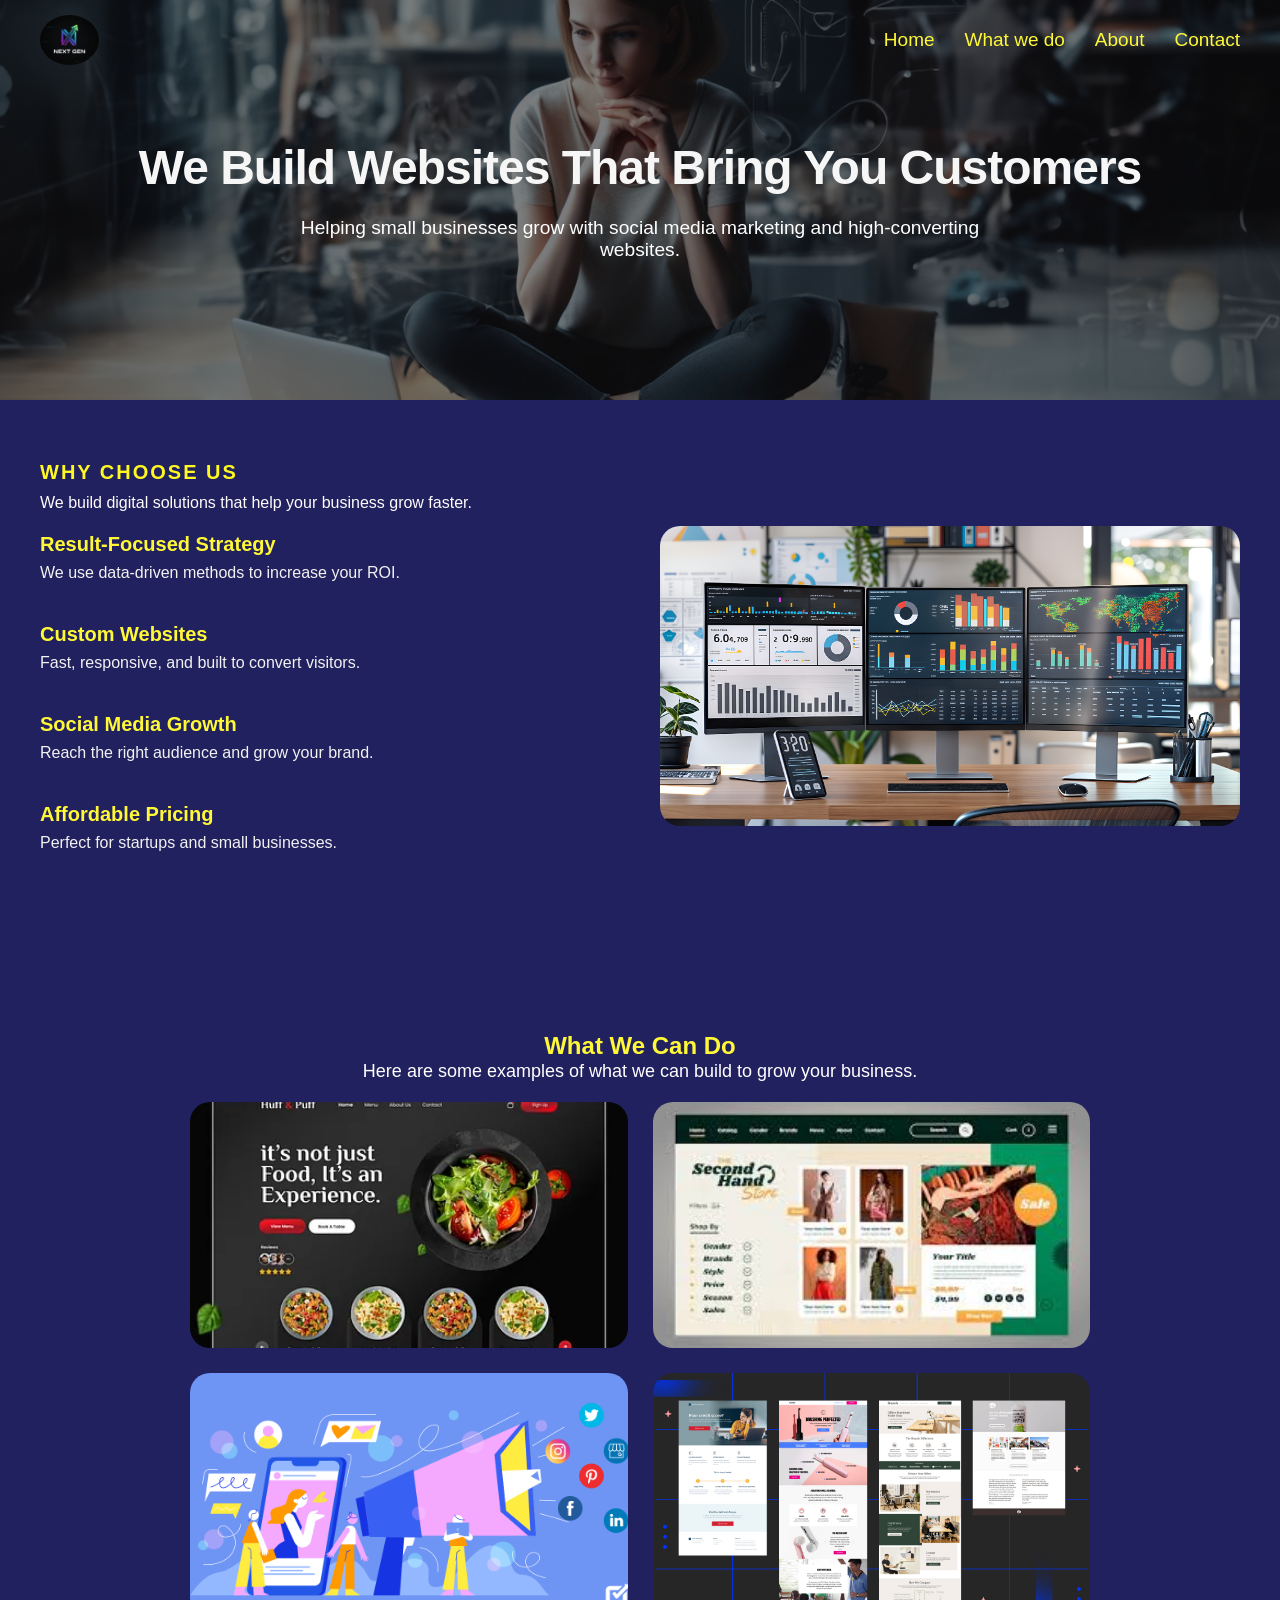
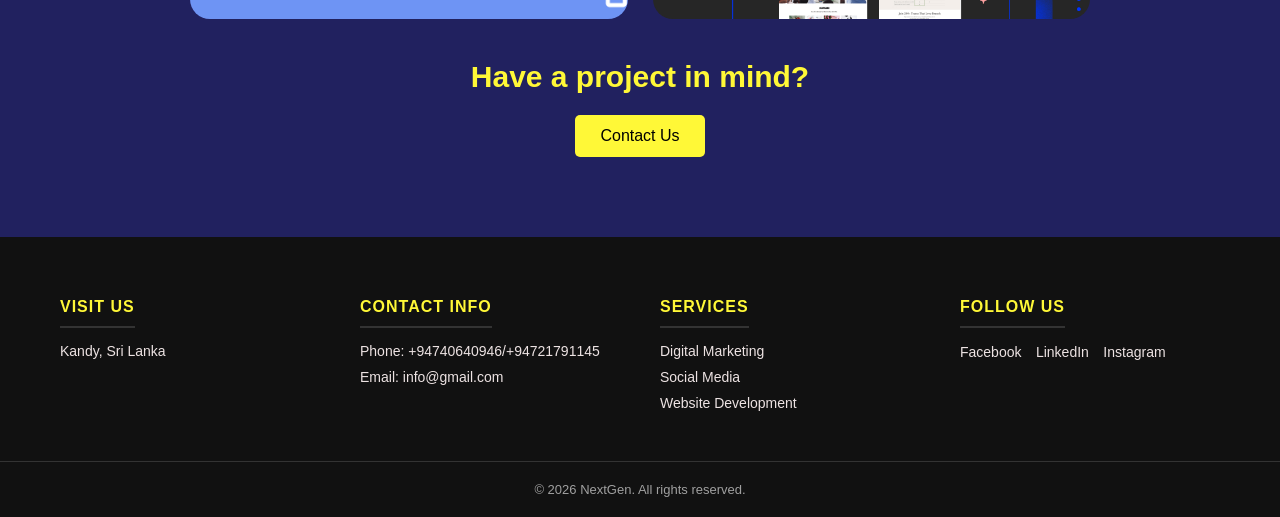
<file: index.html>
<!DOCTYPE html>
<html lang="en">
<head>
    <meta charset="UTF-8">
    <meta name="viewport" content="width=device-width, initial-scale=1.0">
    <title>NextGEn</title>
    <link rel="icon" type="image/x-icon" href="images/logo.jpg">
    <link rel="stylesheet" href="styles/index.css">
</head>
<body>
    
        <!-- Header -->
        <header>
                <nav>
                    <a href="index.html" class="logo">
                        <img src="images/logo.jpg" alt="logoIMG">
                    </a>

                <div class="nav-links">
                    <a href="index.html">Home</a>
                    <a href="wedo.html">What we do</a>
                    <a href="about.html">About</a>
                    <a href="contact.html">Contact</a>
                </div>

                <!-- Hamburger -->
                <div class="hamburger" id="hamburger">
                    <span></span>
                    <span></span>
                    <span></span>
                </div>

                </nav>
        </header>


        <!-- HERO SECTION -->

        <section class="hero">
            <div class="hero-content">
                <h1>We Build Websites That Bring You Customers</h1>
                <p>Helping small businesses grow with social media marketing and high-converting websites.</p>
            </div>
        </section>


        <!-- Features -->
        
        <section class="features">
            <div class="features-container">

                <!-- Left Side -->
                <div class="features-left">
                    <h2>Why Choose Us</h2>
                    <p>We build digital solutions that help your business grow faster.</p>
                
                    <div class="feature">
                        <h3>Result-Focused Strategy</h3>
                        <p>We use data-driven methods to increase your ROI.</p>
                    </div>

                    <div class="feature">
                        <h3>Custom Websites</h3>
                        <p>Fast, responsive, and built to convert visitors.</p>
                    </div>

                    <div class="feature">
                <h3>Social Media Growth</h3>
                <p>Reach the right audience and grow your brand.</p>
            </div>

            <div class="feature">
                <h3>Affordable Pricing</h3>
                <p>Perfect for startups and small businesses.</p>
            </div>
            </div>
            <!-- Right Side -->

            <div class="features-right">
            <img src="images/1.png" class="active">
            <img src="images/2.png">
            <img src="images/3.png">
            <img src="images/4.png">

        </div>
            </div>
        </section>


        <!-- Work Section -->
        <section class="work">
            <div class="work-container">
                <h2>What We Can Do</h2>
                <p>Here are some examples of what we can build to grow your business.</p>
                
                <div class="work-grid">

                    <div class="work-card">
                        <img src="images/static/1.webp">
                        <div class="work-overlay">
                            <h3>Restaurant Website</h3>
                            <p>Online menu + booking system</p>
                        </div>
                    </div>

                    <div class="work-card">
                        <img src="images/static/2.jfif">
                            <div class="work-overlay">
                                <h3>E-commerce Store</h3>
                                <p>Product-focused design</p>
                            </div>
                    </div>
                    <div class="work-card">
                        <img src="images/static/3.png">
                            <div class="work-overlay">
                            <h3>Social Media Campaign</h3>
                            <p>Brand growth strategy</p>
                        </div>
                    </div>

                    <div class="work-card">
                <img src="images/static/4.jpg">
                <div class="work-overlay">
                    <h3>Landing Page</h3>
                    <p>High-converting design</p>
                </div>
            </div>
        </div>


        <!-- CTA -->
        <div class="work-cta">
            <h3>Have a project in mind?</h3>
            <a href="contact.html" class="btn-primary">Contact Us</a>
        </div>
            </div>
        </section>







                    
                    <!-- Footer -->
                    <footer class="footer">
                <div class="footer-container">

                    <div class="footer-section">
                        <h3>Visit Us</h3>
                        <p>Kandy, Sri Lanka</p>
                    </div>

                    <div class="footer-section">
                        <h3>Contact Info</h3>
                        <p>Phone: +94740640946/+94721791145</p>
                        <p>Email: info@gmail.com</p>
                    </div>

                    <div class="footer-section">
                        <h3>Services</h3>
                        <p>Digital Marketing</p>
                        <p>Social Media</p>
                        <p>Website Development</p>

                    </div>

                    <div class="footer-section">
                        <h3>Follow Us</h3>
                        <div class="social-links">
                            <a href="">Facebook</a>
                            <a href="#">LinkedIn</a>
                            <a href="#">Instagram</a>
                        </div>
                    </div>

                </div>

                <div class="footer-bottom">
                    <p>© 2026 NextGen. All rights reserved.</p>
                </div>
            </footer>
    
        <script src="index.js" defer></script>
</body>
</html>
</file>
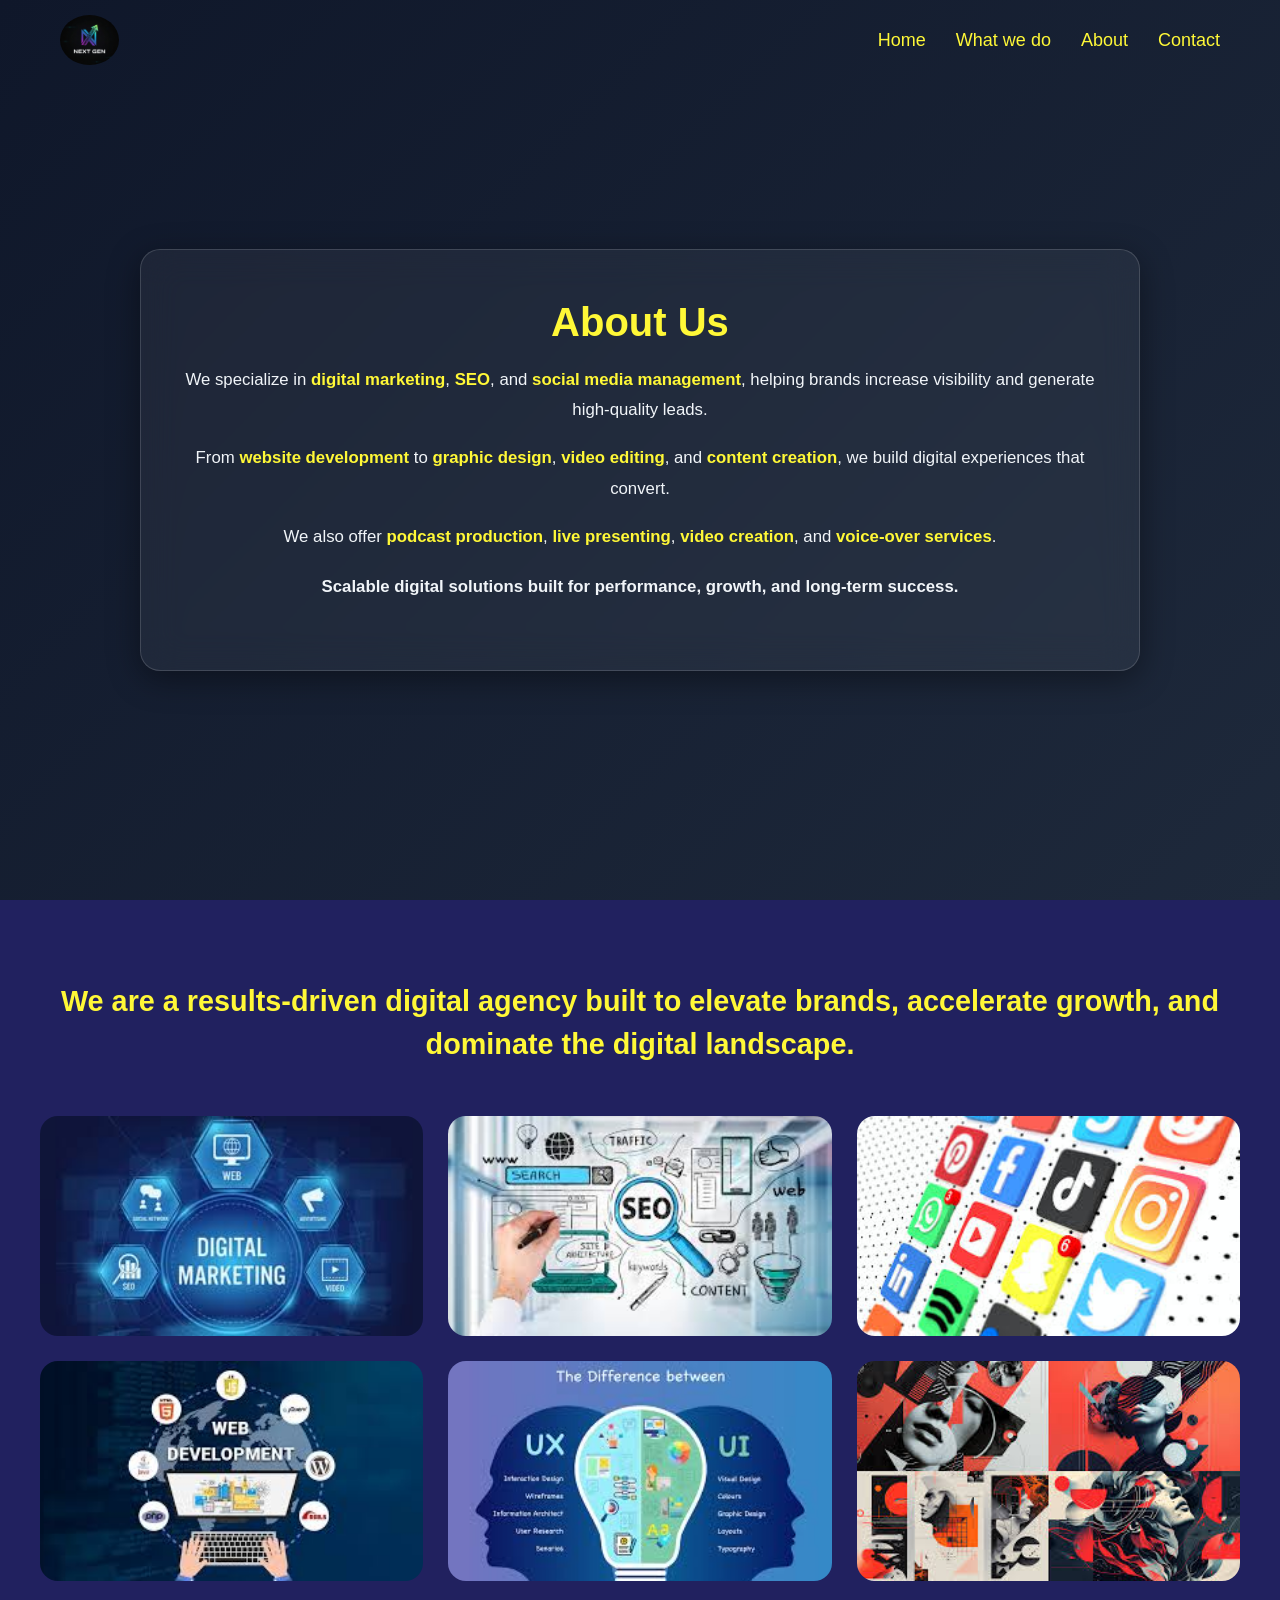
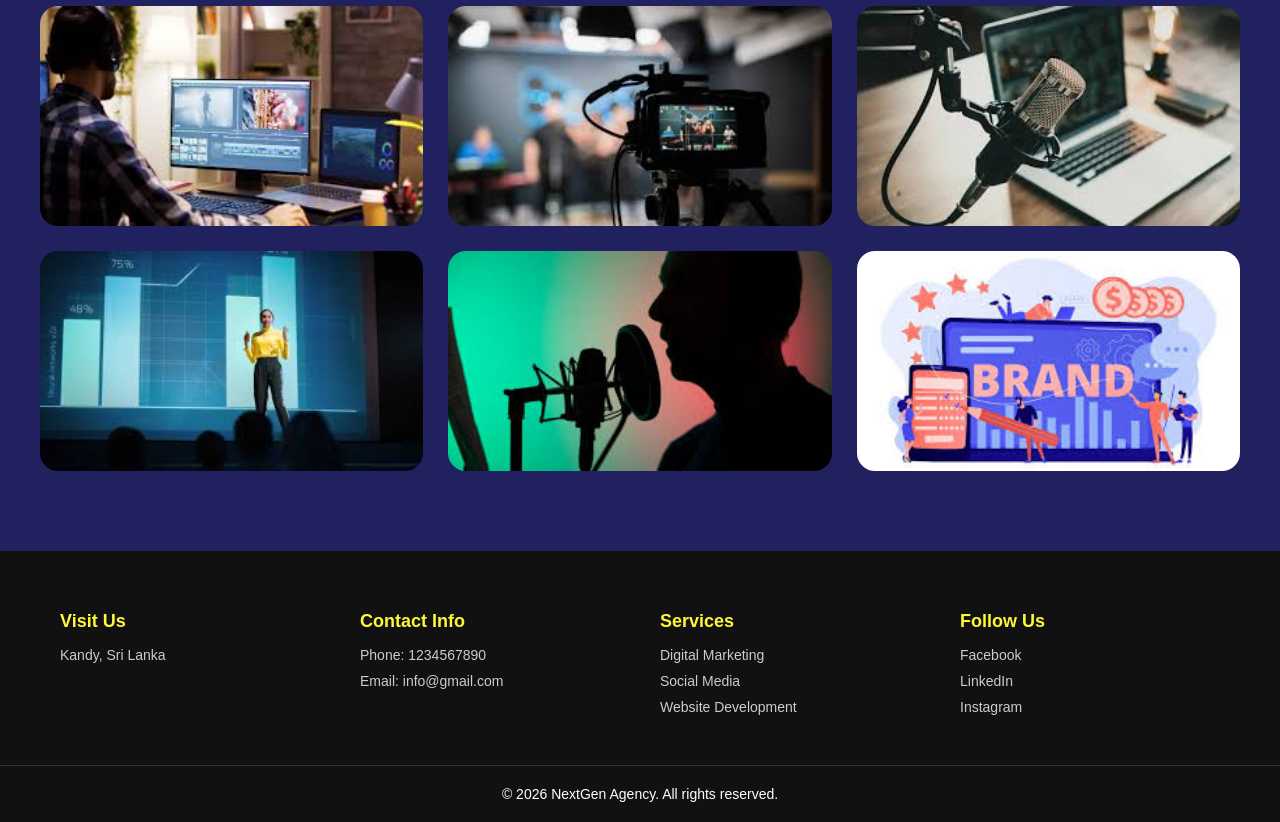
<file: about.html>
<!DOCTYPE html>
<html lang="en">
<head>
    <meta charset="UTF-8">
    <meta name="viewport" content="width=device-width, initial-scale=1.0">
    <title>About</title>
    <link rel="icon" type="image/x-icon" href="images/logo.jpg">
    <link rel="stylesheet" href="styles/about.css">
</head>
<body>
    

        <header>
            <nav>
                 <a href="index.html" class="logo">
                        <img src="images/logo.jpg" alt="logoIMG">
                </a>

                <div class="nav-links">
                    <a href="index.html">Home</a>
                    <a href="wedo.html">What we do</a>
                    <a href="about.html">About</a>
                    <a href="contact.html">Contact</a>
                </div>

                <div class="hamburger" id="hamburger">
                    <span></span>
                    <span></span>
                    <span></span>
                </div>

            </nav>
        </header>

        <!-- Who are we -->
    <section class="description">
    <div class="container">
        <div class="glass-card">
            <h2>About Us</h2>

            <!-- <p>
                We are a results-driven digital agency built to elevate brands, accelerate growth, and dominate the digital landscape.
                Our approach combines data-driven strategy, premium creative execution, and performance-focused marketing.
            </p> -->

            <p>
                We specialize in <strong>digital marketing</strong>, <strong>SEO</strong>, and 
                <strong>social media management</strong>, helping brands increase visibility and generate high-quality leads.
            </p>

            <p>
                From <strong>website development</strong> to <strong>graphic design</strong>, 
                <strong>video editing</strong>, and <strong>content creation</strong>, we build digital experiences that convert.
            </p>

            <p>
                We also offer <strong>podcast production</strong>, <strong>live presenting</strong>, 
                <strong>video creation</strong>, and <strong>voice-over services</strong>.
            </p>

            <p class="highlight">
                Scalable digital solutions built for performance, growth, and long-term success.
            </p>
        </div>
    </div>
</section>


<section class="services-section">
    <div class="services-container">

        <h2 class="section-title">
            We are a results-driven digital agency built to elevate brands, accelerate growth, and dominate the digital landscape.
        </h2>

        <div class="services-grid">

            <!-- 12 CARDS -->
            <!-- Repeat structure -->

            <div class="service-card">
                <img src="images/about/1.jfif" alt="">
                <div class="overlay">
                    <h3>Digital Marketing</h3>
                    <p>Performance-driven campaigns designed to scale your brand reach and conversions.</p>
                </div>
            </div>

            <div class="service-card">
                <img src="images/about/2.jfif" alt="">
                <div class="overlay">
                    <h3>SEO Optimization</h3>
                    <p>Rank higher, drive organic traffic, and dominate search engine visibility.</p>
                </div>
            </div>

            <div class="service-card">
                <img src="images/about/3.jfif" alt="">
                <div class="overlay">
                    <h3>Social Media</h3>
                    <p>Strategic content and engagement to build loyal communities.</p>
                </div>
            </div>

            <div class="service-card">
                <img src="images/about/4.jfif" alt="">
                <div class="overlay">
                    <h3>Web Development</h3>
                    <p>Modern, scalable websites optimized for performance and UX.</p>
                </div>
            </div>

            <div class="service-card">
                <img src="images/about/5.jfif" alt="">
                <div class="overlay">
                    <h3>UI/UX Design</h3>
                    <p>Design experiences that convert users into customers.</p>
                </div>
            </div>

            <div class="service-card">
                <img src="images/about/6.jfif" alt="">
                <div class="overlay">
                    <h3>Graphic Design</h3>
                    <p>Premium visuals that strengthen brand identity.</p>
                </div>
            </div>

            <div class="service-card">
                <img src="images/about/7.jfif" alt="">
                <div class="overlay">
                    <h3>Video Editing</h3>
                    <p>High-quality edits that capture attention and tell stories.</p>
                </div>
            </div>

            <div class="service-card">
                <img src="images/about/8.jfif" alt="">
                <div class="overlay">
                    <h3>Content Creation</h3>
                    <p>Engaging content tailored to your audience and brand voice.</p>
                </div>
            </div>

            <div class="service-card">
                <img src="images/about/9.jfif" alt="">
                <div class="overlay">
                    <h3>Podcast Production</h3>
                    <p>Professional audio production to amplify your voice.</p>
                </div>
            </div>

            <div class="service-card">
                <img src="images/about/10.jfif" alt="">
                <div class="overlay">
                    <h3>Live Presenting</h3>
                    <p>Deliver impactful live experiences and brand messaging.</p>
                </div>
            </div>

            <div class="service-card">
                <img src="images/about/11.jfif" alt="">
                <div class="overlay">
                    <h3>Voice Over</h3>
                    <p>Clear, professional voice solutions for media and ads.</p>
                </div>
            </div>

            <div class="service-card">
                <img src="images/about/12.jfif" alt="">
                <div class="overlay">
                    <h3>Brand Strategy</h3>
                    <p>Data-backed strategies for long-term business growth.</p>
                </div>
            </div>

        </div>
    </div>
</section>









     <!-- Footer -->
                    <footer class="footer">
                <div class="footer-container">

                    <div class="footer-section">
                        <h3>Visit Us</h3>
                        <p>Kandy, Sri Lanka</p>
                    </div>

                    <div class="footer-section">
                        <h3>Contact Info</h3>
                        <p>Phone: 1234567890</p>
                        <p>Email: info@gmail.com</p>
                    </div>

                    <div class="footer-section">
                        <h3>Services</h3>
                        <p>Digital Marketing</p>
                        <p>Social Media</p>
                        <p>Website Development</p>
                    </div>

                    <div class="footer-section">
                        <h3>Follow Us</h3>
                        <div class="social-links">
                            <a href="#">Facebook</a>
                            <a href="#">LinkedIn</a>
                            <a href="#">Instagram</a>
                        </div>
                    </div>

                </div>

                <div class="footer-bottom">
                    <p>© 2026 NextGen Agency. All rights reserved.</p>
                </div>
            </footer>


            <script src="index.js"></script>
</body>
</html>
</file>
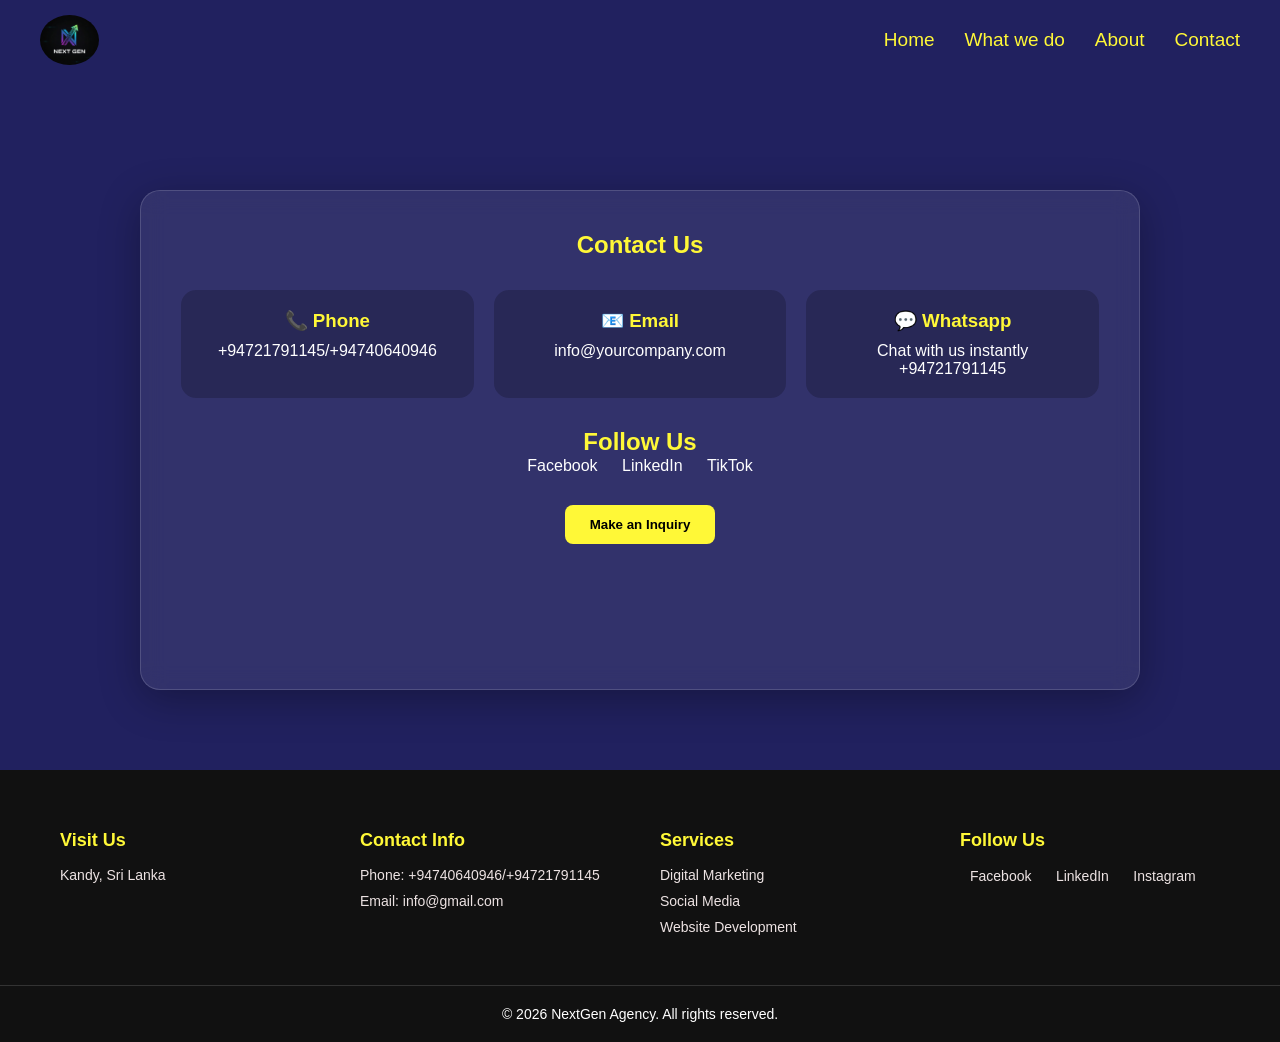
<file: contact.html>
<!DOCTYPE html>
<html lang="en">
<head>
    <meta charset="UTF-8">
    <meta name="viewport" content="width=device-width, initial-scale=1.0">
    <title>Contact</title>
    <link rel="icon" type="image/x-icon" href="images/logo.jpg">
    <link rel="stylesheet" href="styles/contact.css">
</head>
<body>

    <!-- Header -->
        <header>
                <nav>
                    <a href="index.html" class="logo">
                        <img src="images/logo.jpg" alt="logoIMG">
                    </a>

                <div class="nav-links">
                    <a href="index.html">Home</a>
                    <a href="wedo.html">What we do</a>
                    <a href="about.html">About</a>
                    <a href="contact.html">Contact</a>
                </div>

                <!-- Hamburger -->
                <div class="hamburger" id="hamburger">
                    <span></span>
                    <span></span>
                    <span></span>
                </div>

                </nav>
        </header>

        

<!-- Contact Section -->
<section class="contact-section">
    <div class="contact-glass">

        <h1>Contact Us</h1>

        <div class="contact-grid">

            <div class="contact-card">
                <h3>📞 Phone</h3>
                <p> +94721791145/+94740640946</p>
            </div>

            <div class="contact-card">
                <h3>📧 Email</h3>
                <p>info@yourcompany.com</p>
            </div>

            <div class="contact-card">
                <h3>💬 Whatsapp</h3>
                <p>Chat with us instantly +94721791145</p>
            </div>

        </div>

        <div class="social-media">
            <h2>Follow Us</h2>
            <div class="social-links">
                <a href="#">Facebook</a>
                <a href="#">LinkedIn</a>
                <a href="#">TikTok</a>
            </div>
        </div>

        <button class="inquiry-btn" id="openFormBtn">
            Make an Inquiry
        </button>

    </div>
</section>

<!-- FORM MODAL (hidden by default) -->
<section class="contact-form" id="formModal">
    <div class="form-container">
        <div class="form-content">
            <span class="close-btn" id="closeFormBtn">&times;</span>
            <h2>Make An Inquiry</h2>

            <form class="form">
                <label>Full Name</label>
                <input type="text" placeholder="Your name" id="fullname">

                <label>Email</label>
                <input type="email" placeholder="example@gmail.com" id="email">

                <label>Phone</label>
                <input type="text" placeholder="07X XXX XXXX" id="number">

                <label>Message</label>
                <textarea placeholder="Type your message..." id="message"></textarea>

                <button type="submit">Submit</button>
            </form>
        </div>
    </div>
</section>










        
                    <!-- Footer -->
                    <footer class="footer">
                <div class="footer-container">

                    <div class="footer-section">
                        <h3>Visit Us</h3>
                        <p>Kandy, Sri Lanka</p>
                    </div>

                    <div class="footer-section">
                        <h3>Contact Info</h3>
                        <p>Phone: +94740640946/+94721791145</p>
                        <p>Email: info@gmail.com</p>
                    </div>

                    <div class="footer-section">
                        <h3>Services</h3>
                        <p>Digital Marketing</p>
                        <p>Social Media</p>
                        <p>Website Development</p>
                    </div>

                    <div class="footer-section">
                        <h3>Follow Us</h3>
                        <div class="social-links">
                            <a href="#">Facebook</a>
                            <a href="#">LinkedIn</a>
                            <a href="#">Instagram</a>
                        </div>
                    </div>

                </div>

                <div class="footer-bottom">
                    <p>© 2026 NextGen Agency. All rights reserved.</p>
                </div>
            </footer>



    

    <script src="index.js"></script>

</body>
</html>
</file>
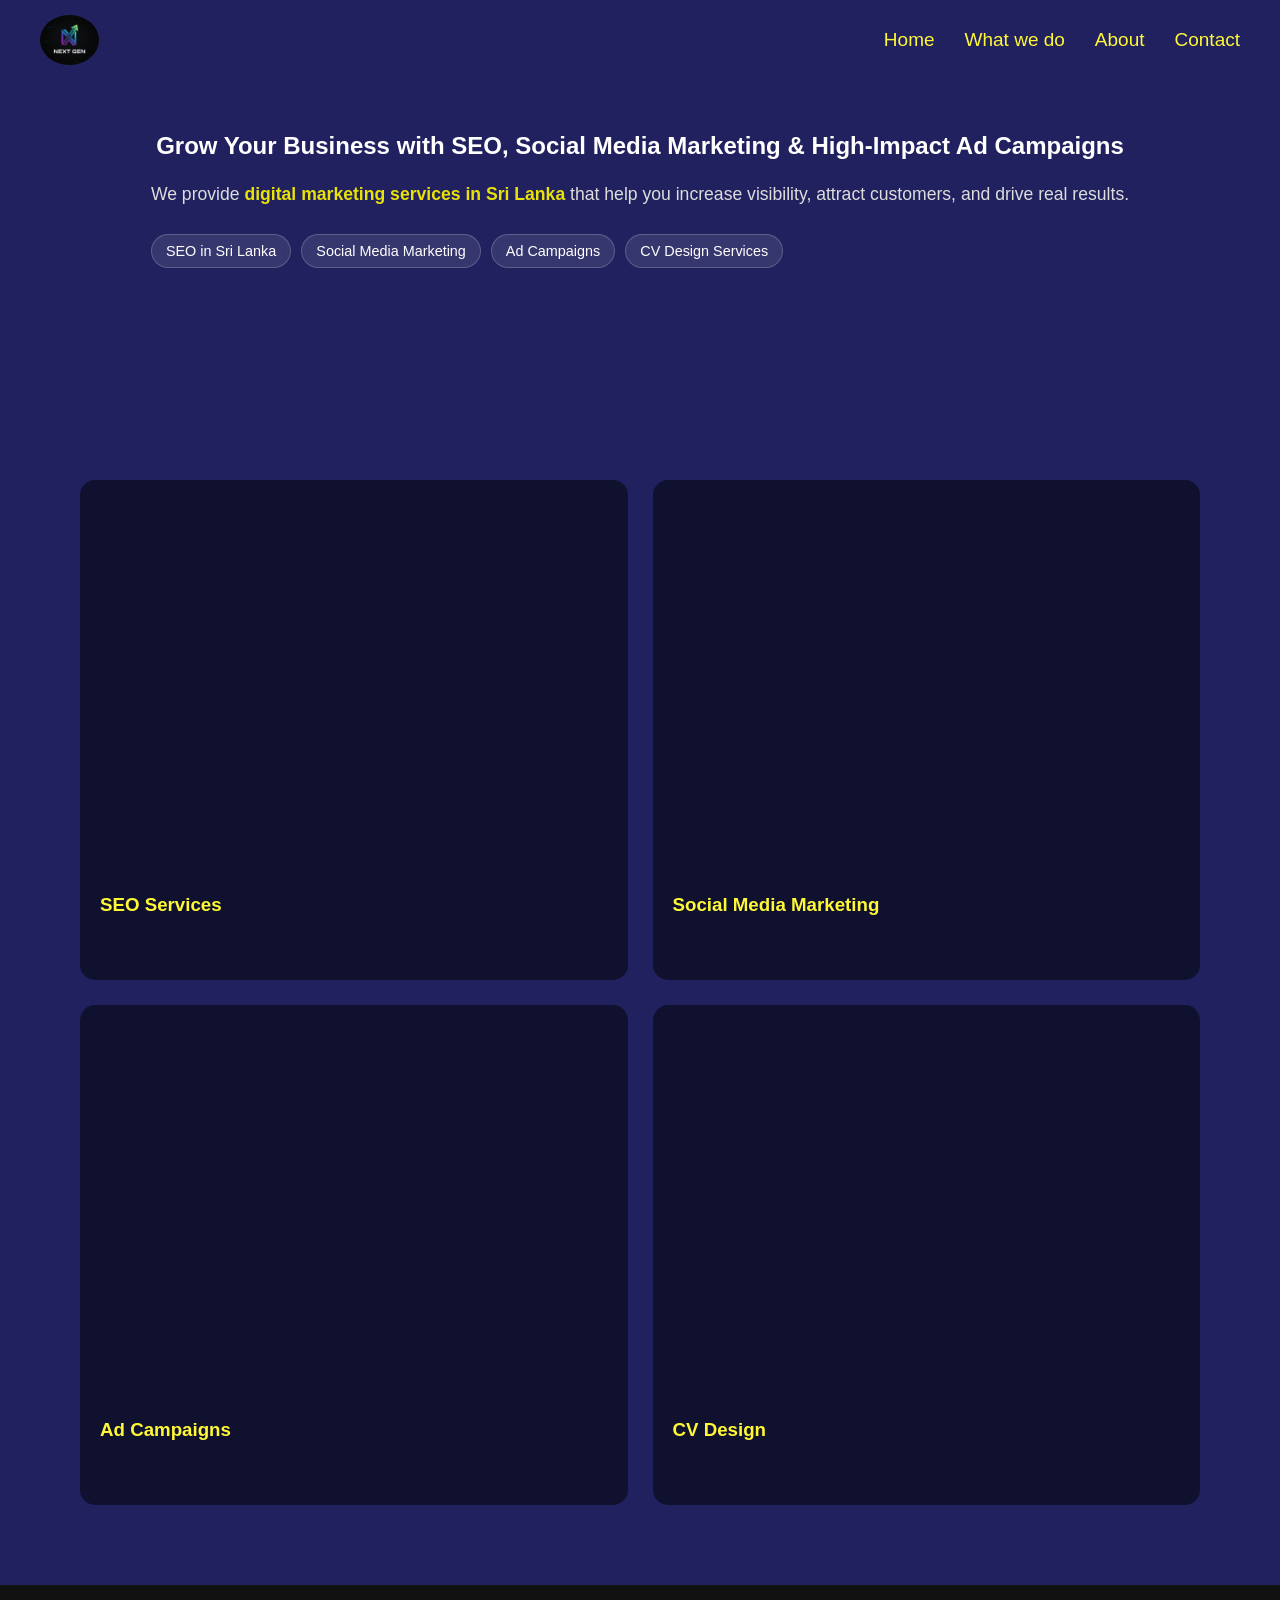
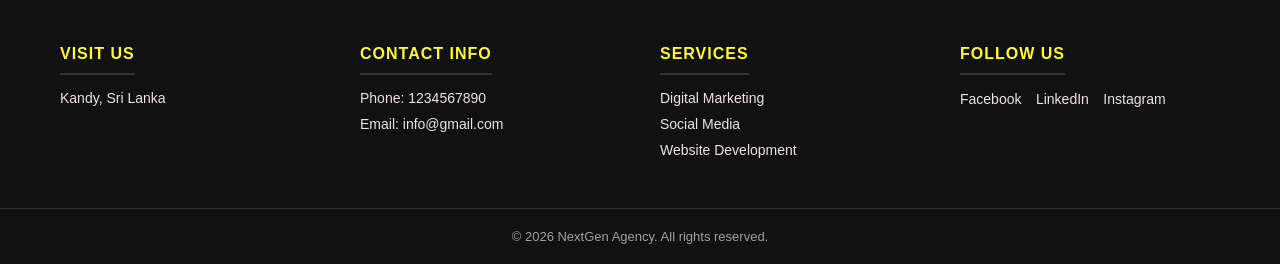
<file: wedo.html>
<!DOCTYPE html>
<html lang="en">
<head>
    <meta charset="UTF-8">
    <meta name="viewport" content="width=device-width, initial-scale=1.0">
    <title>What we do</title>
    <link rel="icon" type="image/x-icon" href="images/logo.jpg">
    <link rel="stylesheet" href="styles/what.css">
</head>
<body>
        <header>
            <nav>
                <a href="index.html" class="logo">
                        <img src="images/logo.jpg" alt="logoIMG">
                </a>

                <div class="nav-links">
                        <a href="index.html">Home</a>
                        <a href="wedo.html">What we do</a>
                        <a href="about.html">About</a>
                        <a href="contact.html">Contact</a>
                </div>

                 <!-- Hamburger -->
                <div class="hamburger" id="hamburger">
                    <span></span>
                    <span></span>
                    <span></span>
                </div>
            </nav>
        </header>

        <!-- Hero Section -->
        <section class="hero">

            <div class="hero-content">
                <h1>Grow Your Business with SEO, Social Media Marketing & High-Impact Ad Campaigns</h1>
                <p class="hero-subtext">
                    We provide <span>digital marketing services in Sri Lanka</span> that help you increase visibility, attract customers, and drive real results.
                </p>

                <div class="hero-points">
                    <span>SEO in Sri Lanka</span>
                    <span>Social Media Marketing</span>
                    <span>Ad Campaigns</span>
                    <span>CV Design Services</span>
                </div>
            </div>
            
        </section>

        

        <!-- Card Section -->
            <section class="services">
    <div class="services-container">

        <div class="service-card">
            <video autoplay muted loop playsinline preload="none">
                <source src="images/videos/1.mp4" type="video/mp4">
            </video>
            <div class="card-content">
                <h3>SEO Services</h3>
                <p>We optimize your website to rank higher on Google in Sri Lanka, helping you attract organic traffic and increase visibility.</p>
            </div>
        </div>

        <div class="service-card">
            <video autoplay muted loop playsinline preload="none">
                <source src="images/videos/2.mp4" type="video/mp4">
            </video>
            <div class="card-content">
                <h3>Social Media Marketing</h3>
                <p>We manage and grow your presence on platforms like Facebook and Instagram to engage your audience and build your brand.</p>
            </div>
        </div>

        <div class="service-card">
            <video autoplay muted loop playsinline preload="none">
                <source src="images/videos/3.mp4" type="video/mp4">
            </video>
            <div class="card-content">
                <h3>Ad Campaigns</h3>
                <p>We create targeted ad campaigns that drive quality leads, increase conversions, and maximize your return on investment.</p>
            </div>
        </div>

        <div class="service-card">
            <video autoplay muted loop playsinline preload="none">
                <source src="images/videos/4.mp4" type="video/mp4">
            </video>
            <div class="card-content">
                <h3>CV Design</h3>
                <p>We design professional, modern CVs that help you stand out and increase your chances of landing the right job.</p>
            </div>
        </div>

    </div>
</section>
        
    <!-- Footer -->
    
   <footer class="footer">
                <div class="footer-container">

                    <div class="footer-section">
                        <h3>Visit Us</h3>
                        <p>Kandy, Sri Lanka</p>
                    </div>

                    <div class="footer-section">
                        <h3>Contact Info</h3>
                        <p>Phone: 1234567890</p>
                        <p>Email: info@gmail.com</p>
                    </div>

                    <div class="footer-section">
                        <h3>Services</h3>
                        <p>Digital Marketing</p>
                        <p>Social Media</p>
                        <p>Website Development</p>
                    </div>

                    <div class="footer-section">
                        <h3>Follow Us</h3>
                        <div class="social-links">
                            <a href="#">Facebook</a>
                            <a href="#">LinkedIn</a>
                            <a href="#">Instagram</a>
                        </div>
                    </div>

                </div>

                <div class="footer-bottom">
                    <p>© 2026 NextGen Agency. All rights reserved.</p>
                </div>
            </footer>


    <script src="index.js"></script>
</body>
</html>
</file>
<file: styles/index.css>
* {
    margin: 0;
    padding: 0;
    box-sizing: border-box;
    font-family: Arial, Helvetica, sans-serif;
}

body {
    background: rgb(33, 33, 95);
    color: #fff;
}

header {
    position: absolute;   /* key change */
    top: 0;
    left: 0;
    width: 100%;
    background: transparent;
    z-index: 1000;
    margin-top: 15px;
}

header.scrolled {
    position: fixed;
    background: transparent;
    backdrop-filter: blur(6px);
    transition: 0.3s ease;
}

h1, h2, h3 {
    line-height: 1.2;
    color: #FFF837;
    font-weight: 700;
}


nav {
    display: flex;
    align-items: center;
    justify-content: space-between;
    max-width: 1200px;
    margin: auto;
}

.logo {
    display: flex;
    align-items: center;
}

.logo img {
    height: 50px;
    width: auto;
    border-radius: 50%;
    object-fit: cover;
}

.nav-links {
    display: flex;
    gap: 30px;
    margin-left: auto;
}

.nav-links a {
    color: #FFF837;
    text-decoration: none;
    font-size: 19px;
    transition: 0.3s;
}

.nav-links a:hover {
    color: #FFF837;
}

.hero {
    height: 400px;
    background: url("../images/hero1.jpg") no-repeat center/cover;
    display: flex;
    align-items: center;
    justify-content: center;
    text-align: center;
    color: rgb(178, 26, 26);
    position: relative;
}

.hero::before {
    content: "";
    position: absolute;
    width: 100%;
    height: 100%;
    background: rgb(0,0,0,0.5);
    top: 0;
    left: 0;
}

.hero-content {
    position: relative;
    z-index: 1;
    animation: fadeUp 1.5s ease;
}

@keyframes fadeUp {
    from {
        opacity: 0;
        transform: translateY(40px);
    }
    to {
        opacity: 1;
        transform: translateY(0);
    }
}


.features {
    padding:  60px 20px;
}

.features-container {
    display: flex;
    align-items: center;
    justify-content: space-between;
    max-width: 1200px;
    margin: auto;
    gap: 40px;
}

.features-left {
    flex: 1;
}

.features-left h2 {
    font-size: 32px;
    margin-bottom: 10px;
}

.features-left p {
    margin-bottom: 20px;
    color: #fffcfc;
}

.feature {
    margin-bottom: 40px;
}

/*  Right */

.features-right {
    flex: 1;
    position: relative;
    height: 300px;
    overflow: hidden;
    border-radius: 20px;
}

.features-right img {
    position: absolute;
    width: 100%;
    height: 100%;
    object-fit: cover;
    top: 0;
    left: 0;
    opacity: 0;
    transition: opacity 1s ease-in-out;
}

.features-right img.active {
    opacity: 1;
}

.work {
    padding: 80px 20px;
    text-align: center;
}

.work-container {
    max-width: 1200px;
    margin: auto;
}
.work-container p {
    margin-bottom: 20px;
    font-size: large;

}

.section-title {
    font-size: 36px;
    margin-bottom: 10px;
}

.section-subtitle {
    color: #ffffff;
    margin-bottom: 50px;
}

.work-grid {
    display: grid;
    grid-template-columns: repeat(2, 1fr);
    gap: 25px;
    max-width: 900px;
    margin: auto;
}
.work-card {
    position: relative;
    overflow: hidden;
    width: 100%;
    transition: transform 0.3s ease, box-shadow 0.3s ease;
    border-radius: 20px;
}

.work-card:hover {
  transform: translateY(-5px);
  box-shadow: 0 10px 20px rgba(0,0,0,0.2);
}

.work-card img {
    width: 100%;
    aspect-ratio: 16 / 9;
    object-fit: cover;
    display: block;
    
}

.work-overlay {
    position: absolute;
    top: 0;
    left: 0;
    width: 100%;
    height: 100%;
    background: rgba(0, 0, 0, 0.6);
    color: white;
    display: flex;
    flex-direction: column;
    justify-content: center;
    align-items: center;
    opacity: 0;
    transition: 0.3s;
}

.work-card:hover .work-overlay {
    opacity: 1;
}
.work-cta {
    margin-top: 40px;
    text-align: center;
}

.section-subtitle {
    max-width: 600px;
    margin: 0 auto 50px;
}

.work-cta h3 {
    margin-bottom: 15px;
}

.btn-primary {
    display: inline-block;
    background: #FFF837;
    color: black;
    padding: 12px 25px;
    text-decoration: none;
    border-radius: 5px;
    transition: 0.3s;
}

.btn-primary:hover {
    transform: scale(1.05);
}


.footer {
    background: #111;
    color: #fff;
    padding-top: 60px;
}

.footer-container {
    max-width: 1200px;
    margin: auto;
    display: grid;
    grid-template-columns: repeat(4, 1fr);
    gap: 40px;
    padding: 0 20px;
}
.footer-section h3 {
    margin-bottom: 15px;
    font-size: 18px;
}

.footer-section p,
.footer-section a {
    color: #ede3e3;
    font-size: 14px;
    margin-bottom: 10px;
    display: block;
    text-decoration: none;
    transition: 0.3s;
}

.footer-section a:hover {
    color:#FFF837;
}

.social-links a {
    display: inline-block;
    margin-right: 10px;
}

/* Bottom */
.footer-bottom {
    text-align: center;
    padding: 20px;
    margin-top: 40px;
    border-top: 1px solid #333;
    font-size: 14px;
}


/* Text */

.hero h1 {
    font-size: clamp(2rem, 5vw, 3rem);
    margin-bottom: 20px;
    letter-spacing: -1px;
    color: #f6f6f6;
}

.hero p {
    font-size: 1.2rem;
    max-width: 700px;
    margin: 0 auto;
    color: #ffffff;
    font-weight: 300;
}

.features-left h2 {
    color: #fff821;
    text-transform: uppercase;
    font-size: 20px;
    letter-spacing: 2px;
    margin-bottom: 10px;
}

.feature h3 {
    font-size: 20px;
    margin-bottom: 8px;
    display: flex;
    align-items: center;
}

.feature p {
    color: #f2f2f2;
    font-size: 16px;
}


.work-overlay h3 {
    font-size: 22px;
    color: #FFF837; /* Brand yellow for project titles */
    margin-bottom: 5px;
}

.work-overlay p {
    font-size: 14px;
    color: #fff;
    text-transform: uppercase;
    letter-spacing: 1px;
}


/* CTA Section */
.work-cta h3 {
    font-size: 30px;
    margin-bottom: 20px;
}

/* Footer Headers */
.footer-section h3 {
    color: #FFF837;
    font-size: 16px;
    text-transform: uppercase;
    letter-spacing: 1px;
    border-bottom: 2px solid #333;
    padding-bottom: 10px;
    display: inline-block;
}

.footer-bottom p {
    opacity: 0.6;
    font-size: 13px;
}



@media (max-width: 992px) {
    
    .features-container {
        flex-direction: column;
    }

    .work-grid {
        grid-template-columns: 1fr;
    }

    .footer-container {
        grid-template-columns: repeat(2, 1fr);
    }
}

@media (max-width: 600px) {

    .logo img {
        height: 40px;
    }

    .hero {
        height: auto;
        padding: 60px 20px;
    }

    .hero h1 {
        font-size: 22px;
    }

    .hero p {
        font-size: 14px;
    }

    .features-right {
        height: 200px;
        width: 100%;
        display: block;
        position: relative;
    }

    .footer-container {
        grid-template-columns: 1fr;
        text-align: center;
    }

    .social-links a {
        margin: 5px;
    }
}

/* HAMBURGER BUTTON */

.hamburger {
    display: none;
    flex-direction: column;
    cursor: pointer;
    gap: 5px;
}

.hamburger span {
    width: 25px;
    height: 3px;
    background: white;
    transition: 0.3s;
}

/* MOBILE NAV */
@media (max-width: 768px) {
    .hamburger {
        display: flex;
    }

    .nav-links {
        position: absolute;
        top: 60px;
        right: 0;
        background: #111;
        width: 100%;
        flex-direction: column;
        align-items: center;
        gap: 20px;
        padding: 20px 0;
        z-index: 1000;

        /* hidden by default */
        transform: translateY(-200%);
        transition: 0.4s ease;
    }

    .nav-links.active {
        transform: translateY(0);
    }
}


.hamburger.active span:nth-child(1) {
    transform: rotate(45deg) translate(5px, 5px);
}

.hamburger.active span:nth-child(2) {
    opacity: 0;
}

.hamburger.active span:nth-child(3) {
    transform: rotate(-45deg) translate(5px, -5px);
}
</file>
<file: styles/about.css>
/* ========================= */
/* GLOBAL */
/* ========================= */

* {
    margin: 0;
    padding: 0;
    box-sizing: border-box;
    font-family: Arial, Helvetica, sans-serif;
}

body {
    background: rgb(33, 33, 95);
    color: #fff;
}

/* ========================= */
/* HEADER + NAV */
/* ========================= */

header {
    position: absolute;
    top: 0;
    left: 0;
    width: 100%;
    background: transparent;
    z-index: 1000;
    margin-top: 15px;
}

header.scrolled {
    position: fixed;
    backdrop-filter: blur(8px);
    background: rgba(0, 0, 0, 0.3);
}

.logo {
    display: flex;
    align-items: center;
}

.logo img {
    height: 50px;
    width: auto;
    border-radius: 50%;
    object-fit: cover;
}

/* NAV LAYOUT */
nav {
    display: flex;
    align-items: center;
    justify-content: space-between;
    max-width: 1200px;
    margin: auto;
    padding: 0 20px;
}

/* LOGO LEFT */
nav .logo {
    flex: 1;
}

/* NAV LINKS RIGHT */
.nav-links {
    display: flex;
    gap: 30px;
    justify-content: flex-end;
    flex: 1;
}

/* LINKS STYLE */
.nav-links a {
    color: #FFF837;
    text-decoration: none;
    font-size: 18px;
    font-weight: 500;
    transition: 0.3s;
    position: relative;
}

/* UNDERLINE HOVER EFFECT */
.nav-links a::after {
    content: "";
    position: absolute;
    left: 0;
    bottom: -5px;
    width: 0%;
    height: 2px;
    background: #FFF837;
    transition: 0.3s;
}

.nav-links a:hover::after {
    width: 100%;
}

/* ========================= */
/* GLASS SECTION */
/* ========================= */

.description {
    min-height: 100vh;
    padding: 100px 20px 80px;
    background: linear-gradient(135deg, #0f172a, #1e293b);
    display: flex;
    align-items: center;
    justify-content: center;
}

.container {
    width: 100%;
    max-width: 1000px;
}

/* GLASS CARD */
.glass-card {
    backdrop-filter: blur(18px);
    -webkit-backdrop-filter: blur(18px);
    background: rgba(255, 255, 255, 0.05);
    border-radius: 20px;
    padding: 50px 40px;
    border: 1px solid rgba(255, 255, 255, 0.15);
    box-shadow: 0 8px 32px rgba(0,0,0, 0.4);
    text-align: center;
    color: #fff;
    transition: 0.3s ease;
}

.glass-card:hover {
    transform: translateY(-5px);
    box-shadow: 0 15px 40px rgba(0,0,0, 0.6);
}

/* TITLE */
.glass-card h2 {
    font-size: 2.5rem;
    margin-bottom: 20px;
    color: #FFF837;
}

/* TEXT */
.glass-card p {
    font-size: 1.05rem;
    line-height: 1.8;
    margin-bottom: 18px;
    color: #f1f5f9;
}

/* KEYWORDS */
.glass-card strong {
    color: #FFF837;
}

/* FINAL LINE */
.highlight {
    margin-top: 20px;
    font-size: 1.15rem;
    font-weight: 600;
    color: #FFF837;
}

/* ========================= */
/* FOOTER */
/* ========================= */

.footer {
    background: #111;
    color: #fff;
    padding-top: 60px;
}

.footer-container {
    max-width: 1200px;
    margin: auto;
    display: grid;
    grid-template-columns: repeat(4, 1fr);
    gap: 40px;
    padding: 0 20px;
}

.footer-section h3 {
    margin-bottom: 15px;
    font-size: 18px;
    color: #FFF837;
}

.footer-section p,
.footer-section a {
    color: #ccc;
    font-size: 14px;
    margin-bottom: 10px;
    display: block;
    text-decoration: none;
    transition: 0.3s;
}

.footer-section a:hover {
    color: #FFF837;
}

.footer-bottom {
    text-align: center;
    padding: 20px;
    margin-top: 40px;
    border-top: 1px solid #333;
    font-size: 14px;
}

/* ========================= */
/* 📱 RESPONSIVE */
/* ========================= */

/* Tablet */
@media (max-width: 768px) {

    .nav-links {
        gap: 20px;
    }

    .glass-card {
        padding: 35px 25px;
    }

    .glass-card h2 {
        font-size: 2rem;
    }

    .glass-card p {
        font-size: 0.95rem;
    }

    .footer-container {
        grid-template-columns: repeat(2, 1fr);
    }
}

/* Mobile */
@media (max-width: 480px) {

    nav {
        flex-direction: column;
        align-items: flex-start;
    }

    .nav-links {
        width: 100%;
        justify-content: flex-start;
        margin-top: 10px;
        flex-wrap: wrap;
        gap: 15px;
    }

    .description {
        padding: 80px 15px;
    }

    .glass-card {
        padding: 25px 20px;
        border-radius: 15px;
    }

    .glass-card h2 {
        font-size: 1.7rem;
    }

    .glass-card p {
        font-size: 0.9rem;
        line-height: 1.6;
    }

    .highlight {
        font-size: 1rem;
    }

    .footer-container {
        grid-template-columns: 1fr;
    }
}



/* HAMBURGER BUTTON */

.hamburger {
    display: none;
    flex-direction: column;
    cursor: pointer;
    gap: 5px;
}

.hamburger span {
    width: 25px;
    height: 3px;
    background: white;
    transition: 0.3s;
}

/* MOBILE NAV */
@media (max-width: 768px) {

     nav {
        flex-direction: row;
        justify-content: space-between;
        align-items: center;
    }
    
    .hamburger {
        display: flex;
    }

    .nav-links {
        position: absolute;
        top: 60px;
        right: 0;
        background: #111;
        width: 100%;
        flex-direction: column;
        align-items: center;
        gap: 20px;
        padding: 20px 0;
        z-index: 1000;

        /* hidden by default */
        transform: translateY(-200%);
        transition: 0.4s ease;
    }

    .nav-links.active {
        transform: translateY(0);
    }
}


.hamburger.active span:nth-child(1) {
    transform: rotate(45deg) translate(5px, 5px);
}

.hamburger.active span:nth-child(2) {
    opacity: 0;
}

.hamburger.active span:nth-child(3) {
    transform: rotate(-45deg) translate(5px, -5px);
}







/* ========================= */
/* SERVICES GRID */
/* ========================= */

.services-section {
    padding: 80px 20px;
}

.services-container {
    max-width: 1200px;
    margin: auto;
}

.section-title {
    text-align: center;
    font-size: 1.8rem;
    margin-bottom: 50px;
    color: #FFF837;
    line-height: 1.5;
}

/* GRID */
.services-grid {
    display: grid;
    grid-template-columns: repeat(3, 1fr);
    gap: 25px;
}

/* CARD */
.service-card {
    position: relative;
    overflow: hidden;
    border-radius: 18px;
    cursor: pointer;
    height: 220px;
}

/* IMAGE */
.service-card img {
    width: 100%;
    height: 100%;
    object-fit: cover;
    transition: transform 0.6s ease;
}

/* OVERLAY */
.overlay {
    position: absolute;
    inset: 0;
    background: rgba(0,0,0,0.75);
    backdrop-filter: blur(8px);

    display: flex;
    flex-direction: column;
    justify-content: center;
    align-items: center;

    text-align: center;
    padding: 20px;

    opacity: 0;
    transform: translateY(20px);
    transition: 0.4s ease;
}

.overlay h3 {
    color: #FFF837;
    margin-bottom: 10px;
}

.overlay p {
    font-size: 14px;
    color: #eee;
}

/* HOVER EFFECT */
.service-card:hover img {
    transform: scale(1.1);
}

.service-card:hover .overlay {
    opacity: 1;
    transform: translateY(0);
}

/* ========================= */
/* RESPONSIVE */
/* ========================= */

@media (max-width: 992px) {
    .services-grid {
        grid-template-columns: repeat(2, 1fr);
    }
}

@media (max-width: 600px) {
    .services-grid {
        grid-template-columns: 1fr;
    }

    .section-title {
        font-size: 1.4rem;
    }
}


.service-card:hover {
    box-shadow: 0 0 20px rgba(255,248,55,0.3);
}
</file>
<file: styles/contact.css>
* {
    margin: 0;
    padding: 0;
    box-sizing: border-box;
    font-family: Arial, Helvetica, sans-serif;
}

body {
    background: rgb(33, 33, 95);
    color: #fff;
}

header {
    position: absolute;   /* key change */
    top: 0;
    left: 0;
    width: 100%;
    background: transparent;
    z-index: 1000;
    margin-top: 15px;
}

header.scrolled {
    position: fixed;
    background: transparent;
    backdrop-filter: blur(6px);
    transition: 0.3s ease;
}

h1, h2, h3 {
    line-height: 1.2;
    color: #FFF837;
    font-weight: 700;
}


nav {
    display: flex;
    align-items: center;
    justify-content: space-between;
    max-width: 1200px;
    margin: auto;
}

.logo {
    display: flex;
    align-items: center;
}

.logo img {
    height: 50px;
    width: auto;
    border-radius: 50%;
    object-fit: cover;
}

.nav-links {
    display: flex;
    gap: 30px;
    margin-left: auto;
}

.nav-links a {
    color: #FFF837;
    text-decoration: none;
    font-size: 19px;
    transition: 0.3s;
}

.nav-links a:hover {
    color: #FFF837;
}



.contact-section {
    padding: 140px 20px 80px;
    display: flex;
    justify-content: center;
}

.contact-glass {
    width: 100%;
    max-width: 1000px;
    background: rgba(255, 255, 255, 0.08);
    backdrop-filter: blur(12px);
    border: 1px solid rgba(255, 255, 255, 0.15);
    border-radius: 20px;
    padding: 40px;
    text-align: center;
    box-shadow: 0 10px 40px rgba(0,0,0,0.3);
}

.contact-grid {
    display: grid;
    grid-template-columns: repeat(3, 1fr);
    gap: 20px;
    margin: 30px 0;
}

.contact-card {
    background: rgba(0,0,0,0.2);
    padding: 20px;
    border-radius: 15px;
    transition: 0.3s;
}

.contact-card:hover {
    transform: translateY(-5px);
    background: rgba(255, 248, 55, 0.1);
}

.contact-card h3 {
    color: #FFF837;
    margin-bottom: 10px;
}

.social-media {
    margin-top: 20px;
}

.social-links a {
    margin: 0 10px;
    color: #fff;
    text-decoration: none;
    transition: 0.3s;
}

.social-links a:hover {
    color: #FFF837;
}

.inquiry-btn {
    margin-top: 30px;
    padding: 12px 25px;
    background: #FFF837;
    border: none;
    border-radius: 8px;
    cursor: pointer;
    font-weight: bold;
    transition: 0.3s;
}

.inquiry-btn:hover {
    transform: scale(1.05);
}

/* =======================
   CONTACT FORM MODAL FIX
======================= */

.contact-form {
    display: none;
    position: fixed;
    inset: 0;
    background: rgba(0,0,0,0.65);
    z-index: 9999;
    overflow-y: auto;
    padding: 40px 20px;
}

.contact-form.active {
    display: flex;
    justify-content: center;
    align-items: center;
}

.form-container {
    width: 100%;
    max-width: 520px;
    margin: auto;
}

.form-content {
    background: rgba(32, 27, 85, 0.92);
    backdrop-filter: blur(14px);
    border: 1px solid rgba(255,255,255,0.1);
    padding: 30px;
    border-radius: 18px;
    position: relative;

    display: flex;
    flex-direction: column;
    gap: 12px;

    box-shadow: 0 20px 60px rgba(0,0,0,0.4);
}

/* Close button */
.close-btn {
    position: absolute;
    top: 12px;
    right: 15px;
    font-size: 28px;
    cursor: pointer;
    color: #FFF837;
}

/* Form layout fix */
.form-content form {
    display: flex;
    flex-direction: column;
    gap: 12px;
}

/* Inputs */
.form-content input,
.form-content textarea {
    width: 100%;
    padding: 12px;
    border-radius: 10px;
    border: 1px solid rgba(255,255,255,0.15);
    background: rgba(0,0,0,0.25);
    color: white;
    font-size: 14px;
    outline: none;
    transition: 0.3s;
}

.form-content input:focus,
.form-content textarea:focus {
    border-color: #FFF837;
    box-shadow: 0 0 0 2px rgba(255,248,55,0.2);
}

/* Label fix */
.form-content label {
    font-size: 13px;
    color: #FFF;
    opacity: 0.8;
}

/* Textarea */
.form-content textarea {
    min-height: 120px;
    resize: none;
}

/* Button */
.form-content button {
    margin-top: 10px;
    padding: 12px;
    border: none;
    border-radius: 10px;
    background: #FFF837;
    color: black;
    font-weight: bold;
    cursor: pointer;
    transition: 0.3s;
}

.form-content button:hover {
    transform: scale(1.03);
}






.contact-glass {
    height: 500px;
    margin-top: 50px;
}






/* MOBILE FIX */
@media (max-width: 600px) {
    .form-content {
        padding: 20px;
    }
}








.footer {
    background: #111;
    color: #fff;
    padding-top: 60px;
}

.footer-container {
    max-width: 1200px;
    margin: auto;
    display: grid;
    grid-template-columns: repeat(4, 1fr);
    gap: 40px;
    padding: 0 20px;
}
.footer-section h3 {
    margin-bottom: 15px;
    font-size: 18px;
}

.footer-section p,
.footer-section a {
    color: #ede3e3;
    font-size: 14px;
    margin-bottom: 10px;
    display: block;
    text-decoration: none;
    transition: 0.3s;
}

.footer-section a:hover {
    color:#FFF837;
}

.social-links a {
    display: inline-block;
    margin-right: 10px;
}

/* Bottom */
.footer-bottom {
    text-align: center;
    padding: 20px;
    margin-top: 40px;
    border-top: 1px solid #333;
    font-size: 14px;
}








@media (max-width: 768px) {
    .contact-grid {
        grid-template-columns: 1fr;
    }

    .contact-glass {
        padding: 25px;
    }
}
</file>
<file: styles/what.css>
* {
    margin: 0;
    padding: 0;
    box-sizing: border-box;
    font-family: Arial, Helvetica, sans-serif;
}

body {
    background: rgb(33, 33, 95);
    color: #fff;
}

header {
    position: absolute;
    top: 0;
    left: 0;
    width: 100%;
    background: transparent;
    z-index: 1000;
    margin-top: 15px;
}

header.scrolled {
    position: fixed;
    background: transparent;
    backdrop-filter: blur(6px);
    transition: 0.3s ease;
}


.logo {
    display: flex;
    align-items: center;
}

.logo img {
    height: 50px;
    width: auto;
    border-radius: 50%;
    object-fit: cover;
}


nav {
    display: flex;
    align-items: center;
    justify-content: space-between;
    max-width: 1200px;
    margin: auto;
}

nav .logo img {

}

.nav-links {
    display: flex;
    gap: 30px;
}

.nav-links a {
    color: #FFF837;
    text-decoration: none;
    font-size: 19px;
    transition: 0.3s;
}

.nav-links a:hover {
    color: #FFF837;
}

.hero {
    height: 400px;
    display: flex;
    align-items: center;
    justify-content: center;
    text-align: center;
    position: relative;
}

.hero-content {
    position: relative;
    z-index: 1;
    animation: fadeUp 1.5s ease;
}

@keyframes fadeUp {
    from {
        opacity: 0;
        transform: translateY(90px);
    }
    to {
        opacity: 1;
        transform: translateY(0);
    }
}

.hero-subtext {
    margin-top: 20px;
    font-size: 1.1rem;
    line-height: 1.6;
    color: #ddd;
}

.hero-subtext span {
    color: #e9e206;
    font-weight: 600;
}

/* Service highlight tags */
.hero-points {
    margin-top: 25px;
    display: flex;
    flex-wrap: wrap;
    gap: 10px;
}

.hero-points span {
    background: rgba(255, 255, 255, 0.1);
    padding: 8px 14px;
    border-radius: 20px;
    font-size: 0.9rem;
    backdrop-filter: blur(5px);
    border: 1px solid rgba(255,255,255,0.2);
}

.services {
    padding: 80px;
    display: flex;
    justify-content: center;
}

.services-container {
    max-width: 1200px;
    width: 100%;
    display: grid;
    grid-template-columns: repeat(2, 1fr);
    gap: 25px;
}

.service-card {
    position: relative;
    height: 500px;
    border-radius: 15px;
    overflow: hidden;
    cursor: pointer;
}

/* VIDEO BACKGROUND */
.service-card video {
    position: absolute;
    top: 0;
    left: 0;
    width: 100%;
    height: 100%;
    object-fit: cover;
    z-index: 0;
    object-position: center;
}

/* DARK OVERLAY */
.service-card::before {
    content: "";
    position: absolute;
    inset: 0;
    background: rgba(0,0,0,0.5);
    z-index: 1;
    transition: 0.3s;
}

/* CONTENT */
.card-content {
    position: relative;
    z-index: 2;
    padding: 20px;
    height: 100%;
    display: flex;
    flex-direction: column;
    justify-content: flex-end;
}

/* TITLE */
.card-content h3 {
    color: #FFF837;
    margin-bottom: 10px;
}

/* TEXT (hidden initially) */
.card-content p {
    opacity: 0;
    transform: translateY(20px);
    transition: 0.4s;
    font-size: 0.95rem;
    color: #ddd;
}

/* HOVER EFFECT */
.service-card:hover::before {
    background: rgba(0,0,0,0.7);
}

.service-card:hover p {
    opacity: 1;
    transform: translateY(0);
}


.footer {
    background-color: #111;
    color: #fff;
    padding-top: 60px;
}

.footer-container {
    max-width: 1200px;
    margin: auto;
    display: grid;
    grid-template-columns: repeat(4, 1fr);
    gap: 40px;
    padding: 0 20px;
}

.footer-section h3 {
    margin-bottom: 15px;
    font-size: 18px;
}

.footer-section p,
.footer-section a {
    color: #ede3e3;
    font-size: 14px;
    margin-bottom: 10px;
    display: block;
    text-decoration: none;
    transition: 0.3s;
}


.footer-section a:hover {
    color: #FFF837;
}

.social-links a {
    display: inline-block;
    margin-right: 10px;
}


.footer-bottom {
    text-align: center;
    padding: 20px;
    margin-top: 40px;
    border-top: 1px solid #333;
    font-size: 14px;
}


/* Footer Headers */
.footer-section h3 {
    color: #FFF837;
    font-size: 16px;
    text-transform: uppercase;
    letter-spacing: 1px;
    border-bottom: 2px solid #333;
    padding-bottom: 10px;
    display: inline-block;
}

.footer-bottom p {
    opacity: 0.6;
    font-size: 13px;
}


/* HAMBURGER BUTTON */

.hamburger {
    display: none;
    flex-direction: column;
    cursor: pointer;
    gap: 5px;
}

.hamburger span {
    width: 25px;
    height: 3px;
    background: white;
    transition: 0.3s;
}


@media (max-width: 768px) {
    .hero {
        height: auto;
        padding: 120px 20px 60px;
    }

    .hero-content h1 {
        font-size: 1.4rem;
        line-height: 1.4;
    }

    .hero-subtext {
        font-size: 1rem;
    }

    .hero-points {
        justify-content: center;
    }
}



@media (max-width: 768px) {
    .service-card video {
        object-position: center;
        transform: scale(1.1);
    }

    .card-content p {
        opacity: 1; /* mobile can't hover */
        transform: translateY(0);
        font-size: 0.9rem;
    }
}

@media (max-width: 768px) {
    nav {
        padding: 0 20px;
    }

    .nav-links a {
        font-size: 16px;
    }
}







/* MOBILE NAV */
@media (max-width: 768px) {
    .hamburger {
        display: flex;
    }

    .nav-links {
        position: absolute;
        top: 60px;
        right: 0;
        background: #111;
        width: 100%;
        flex-direction: column;
        align-items: center;
        gap: 20px;
        padding: 20px 0;
        z-index: 1000;

        /* hidden by default */
        transform: translateY(-200%);
        transition: 0.4s ease;
    }

    .nav-links.active {
        transform: translateY(0);
    }
}


.hamburger.active span:nth-child(1) {
    transform: rotate(45deg) translate(5px, 5px);
}

.hamburger.active span:nth-child(2) {
    opacity: 0;
}

.hamburger.active span:nth-child(3) {
    transform: rotate(-45deg) translate(5px, -5px);
}



@media (max-width: 900px) {
    .footer-container {
        grid-template-columns: repeat(2, 1fr);
    }
}

@media (max-width: 600px) {
    .footer-container {
        grid-template-columns: 1fr;
        text-align: center;
    }

    .footer-section h3 {
        display: block;
    }
}
</file>
